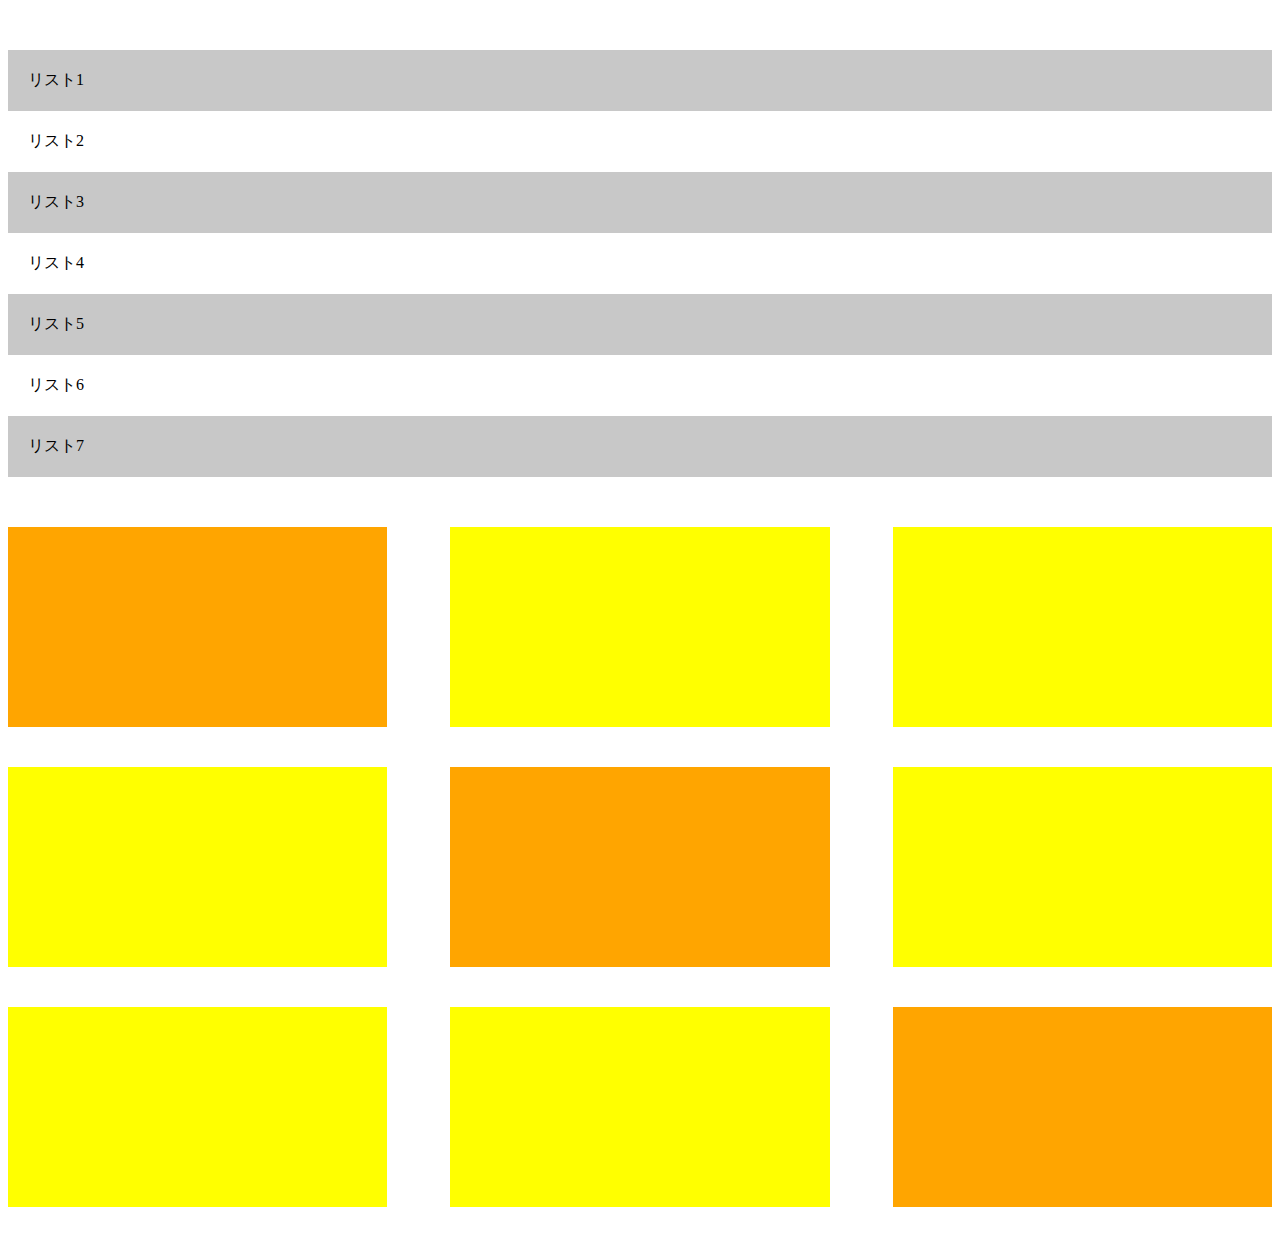
<file: chapter8_exercise/index.html>
<!DOCTYPE html>
<html lang="jp">
<head>
    <meta charset="UTF-8">
    <meta name="viewport" content="width=device-width, initial-scale=1.0">
    <title>Chapter8 Exercise</title>
    <link rel="stylesheet" href="style.css">
</head>
<body>
    <div class="container-list">
        <ul>
            <li class="list"><p>リスト1</p></li>
            <li class="list"><p>リスト2</p></li>
            <li class="list"><p>リスト3</p></li>
            <li class="list"><p>リスト4</p></li>
            <li class="list"><p>リスト5</p></li>
            <li class="list"><p>リスト6</p></li>
            <li class="list"><p>リスト7</p></li>
        </ul>
    </div>
    <div class="container-box">
        <ul>
            <li class="box"></li>
            <li class="box"></li>
            <li class="box"></li>
            <li class="box"></li>
            <li class="box"></li>
            <li class="box"></li>
            <li class="box"></li>
            <li class="box"></li>
            <li class="box"></li>
        </ul>
    </div>
</body>
</html>
</file>
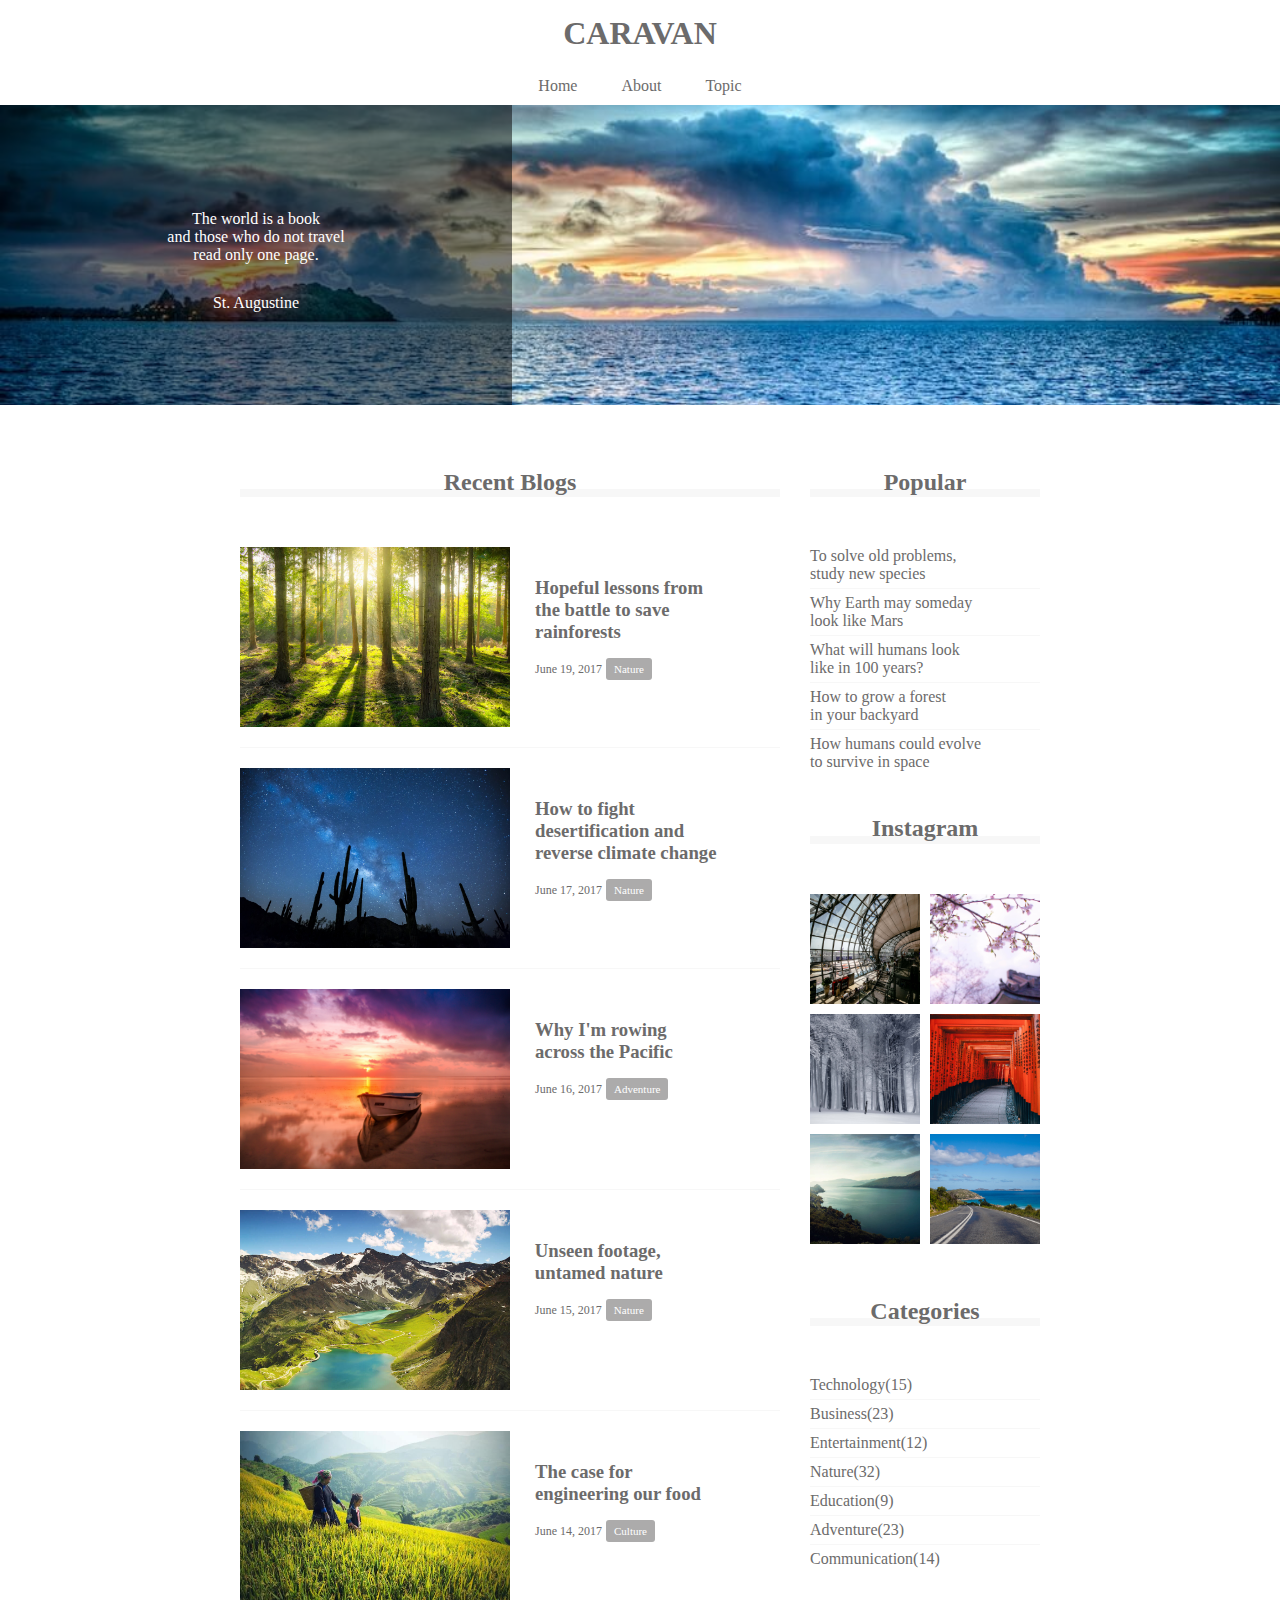
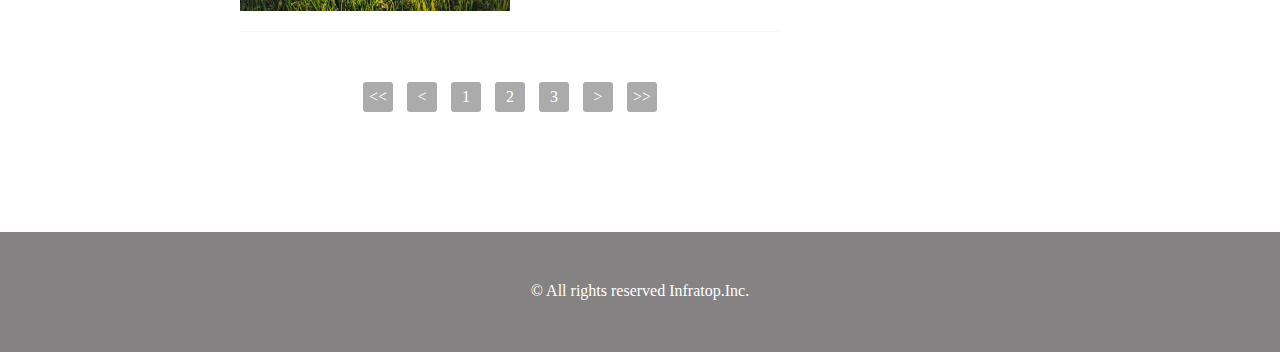
<file: confirmation/confirmation.html>
<!DOCTYPE html>
<html lang="ja">
<head>
    <meta charset="UTF-8">
    <title>Chapter6</title>
    <link rel="stylesheet" href="confirmation.css">
</head>
<body>

    <!-- header -->
    <header>
        <h1 class="headline">
            <a href="index.html">CARAVAN</a>
        </h1>
    </header>
    <!-- header -->

    <!-- nav -->
    <nav>
        <ul class="nav-list">
            <li class="nav-list-item">
                <a href="index.html">Home</a>
            </li>
            <li class="nav-list-item">About</li>
            <li class="nav-list-item">Topic</li>
        </ul>
    </nav>
    <!-- nav -->

    <!-- main-visual -->
    <div class="main-visual">
        <div class="main-visual-content">
            <p class="main-visual-text">
                The world is a book<br>
                and those who do not travel<br>
                read only one page.
            </p>
            <p class="main-visual-name">
                St. Augustine
            </p>
        </div>
    </div>
    <!-- main-visual -->

    <!-- main -->
    <main class="clearfix">
        <section class="blog">
            <h2 class="blog-headline">Recent Blogs</h2>
            <div class="blog-box">

                <!-- blog1 -->
                <div class="blog-item clearfix">
                    <img src="img/forest.jpg" alt="#" class="blog-image">
                    <section class="blog-text">
                        <h3 class="blog-text-headline">
                            <a href="single.html">
                                Hopeful lessons from<br>
                                the battle to save<br>
                                rainforests
                            </a>
                        </h3>
                        <p class="blog-date">June 19, 2017</p>
                        <span class="category">Nature</span>
                    </section>
                </div>
                <!-- blog1 -->

                <!-- blog2 -->
                <div class="blog-item clearfix">
                    <img src="img/desert.jpg" alt="#" class="blog-image">
                    <section class="blog-text">
                        <h3 class="blog-text-headline">
                            <a href="single.html">
                                How to fight<br>
                                desertification and<br>
                                reverse climate change
                            </a>
                        </h3>
                        <p class="blog-date">June 17, 2017</p>
                        <span class="category">Nature</span>
                    </section>
                </div>
                <!-- blog2 -->
                
                <!-- blog3 -->
                    <div class="blog-item clearfix">
                        <img src="img/sunset.jpg" alt="#" class="blog-image">
                        <section class="blog-text">
                            <h3 class="blog-text-headline">
                                <a href="single.html">
                                    Why I'm rowing<br>
                                    across the Pacific
                                </a>
                            </h3>
                            <p class="blog-date">June 16, 2017</p>
                            <span class="category">Adventure</span>
                        </section>
                    </div>
                <!-- blog3 -->

                <!-- blog4 -->
                <div class="blog-item clearfix">
                    <img src="img/italy.jpg" alt="#" class="blog-image">
                    <section class="blog-text">
                        <h3 class="blog-text-headline">
                            <a href="single.html">
                                Unseen footage,<br>
                                untamed nature
                            </a>
                        </h3>
                        <p class="blog-date">June 15, 2017</p>
                        <span class="category">Nature</span>
                    </section>
                </div>
                <!-- blog4 -->

                <!-- blog5 -->
                <div class="blog-item clearfix">
                    <img src="img/asia.jpg" alt="#" class="blog-image">
                    <section class="blog-text">
                        <h3 class="blog-text-headline">
                            <a href="single.html">
                                The case for<br>
                                engineering our food
                            </a>
                        </h3>
                        <p class="blog-date">June 14, 2017</p>
                        <span class="category">Culture</span>
                    </section>
                </div>
                <!-- blog5 -->   
            </div>

            <!-- pagination -->
            <div class="pagination">
                <p><<</p>
                <p><</p>
                <p>1</p>
                <p>2</p>
                <p>3</p>
                <p>></p>
                <p>>></p>
            </div>
            <!-- pagination -->

        </section>
        <div class="sidebar">
            <section class="popular">
              <h2 class="sidebar-headline">Popular</h2>
              <div class="sidebar-contents">
                <p class="popular-text">To solve old problems,<br>study new species</p>
                <p class="popular-text">Why Earth may someday<br>look like Mars</p>
                <p class="popular-text">What will humans look<br>like in 100 years?</p>
                <p class="popular-text">How to grow a forest<br>in your backyard</p>
                <p class="popular-text">How humans could evolve<br>to survive in space</p>
              </div>
            </section>
            <section class="instagram">
                <h2 class="instagram-headline">Instagram</h2>
                <div class="sidebar-contents clearfix">
                    <div class="instagram-box"></div>
                    <div class="instagram-box"></div>
                    <div class="instagram-box"></div>
                    <div class="instagram-box"></div>
                    <div class="instagram-box"></div>
                    <div class="instagram-box"></div>
                </div>
            </section>
            <section class="categories">
                <h2 class="categories-headline">Categories</h2>
                <div class="sidebar-contents">
                    <p class="categories-text">Technology(15)</p>
                    <p class="categories-text">Business(23)</p>
                    <p class="categories-text">Entertainment(12)</p>
                    <p class="categories-text">Nature(32)</p>
                    <p class="categories-text">Education(9)</p>
                    <p class="categories-text">Adventure(23)</p>
                    <p class="categories-text">Communication(14)</p>
                </div>
            </section>
          </div>
        </main>
    <!-- main -->

    <!-- footer -->
    <footer>
        <p class="footer-text">©︎ All rights reserved Infratop.Inc.</p>
    </footer>
    <!-- footer -->


</body>
</html>
</file>
<file: chapter8_exercise/style.css>
ul {
    list-style: none;
    margin: 0;
    padding: 0;
}

.conttainer-list {
    width: 100%;
}

.list > p {
    padding: 20px;
    margin: 0;
}

.list:first-child {
    margin: 50px 0 0 0;
}

.list:nth-child(odd) {
    background-color: rgb(200, 200, 200);
}


.container-box {
    width: 100%;
    margin: 50px 0px;
}

.box {
    width: 30%;
    height: 200px;
    background-color: yellow;
    margin: 0px 5% 40px 0;
    padding: 0;
    float: left;
}

.box:nth-child(3), .box:nth-child(6), .box:nth-child(9) {
    margin: 0 0 40px 0;
}

.box:first-child, .box:last-child, .box:nth-child(5) {
    background-color: orange;
}
</file>
<file: confirmation/confirmation.css>
* {
    margin: 0;
    padding: 0;
    box-sizing: border-box;
    color: #6c6b6b;
}

a {
    text-decoration: none;
}

.clearfix::after {
    content: "";
    display: block;
    clear: both;
}


/* header *//* header *//* header *//* header */
header {
    margin: 15px 0;
    width: 100%;
    text-align: center;
}

header .headline {
    font-size: 32px;
}
/* header *//* header *//* header *//* header */


/* nav *//* nav *//* nav *//* nav *//* nav *//* nav */
.nav-list {
    text-align: center;
    padding: 10px 0;
    margin: 0 auto;
}

.nav-list-item {
    list-style: none;
    display: inline-block;
    margin: 0 20px;
}
/* nav *//* nav *//* nav *//* nav *//* nav *//* nav */


/* main-visual *//* main-visual *//* main-visual */
.main-visual {
    width: 100%;
    height: 300px;
    background-image: url(img/mv.jpg);
    background-size: cover;
    background-position: center;
}

.main-visual-content {
    width: 40%;
    height: 300px;
    background-color: rgba( 0, 0, 0, 0.5);
    text-align: center;
    padding-top: 105px;
}

.main-visual-text {
    color: #fff;
}

.main-visual-name {
    margin-top: 30px;
    color: #fff;
}
/* main-visual *//* main-visual *//* main-visual */


/* main *//* main *//* main *//* main *//* main */
main {
    width: 800px;
    margin: 0 auto;
    padding: 70px 0;
}

.blog {
    width: 540px;
    float: left;
    margin-right: 30px;
}

.blog-headline {
    border-bottom: 8px solid #f7f7f7;
    text-align: center;
    line-height: 0.6;
}

.blog-box {
    padding-top: 50px;
}

.blog-item {
    padding-bottom: 20px;
    margin-bottom: 20px;
    border-bottom: 1px solid #f7f7f7;
}

.blog-image {
    float: left;
    height: 180px;
}

.blog-text-headline {
    padding-bottom: 15px;
}

.blog-text {
    float: left;
    padding: 30px 0 0 25px;
}

.blog-date {
    display: inline-block;
    font-size: 12px;
}

.category {
    display: inline-block;
    padding: 5px 8px;
    background-color: #acabab;
    border-radius: 3px;
    color: #fff;
    font-size: 11px;

}

/* pagination */
.pagination {
    text-align: center;
    margin: 50px 0;
}

.pagination > p {
    width: 30px;
    height: 30px;
    display: inline-block;
    color: white;
    background-color: #acabab;
    border-radius: 3px;
    margin: 0 5px;
    line-height: 30px;
}

/* pagination */

/* sidebar *//* sidebar *//* sidebar *//* sidebar */
.sidebar {
    width: 230px;
    float: left;
}

.sidebar-headline, .instagram-headline, .categories-headline {
    border-bottom: 8px solid #f7f7f7;
    text-align: center;
    line-height: 0.6;
}
.sidebar-contents {
    padding: 50px 0;
}
.popular-text, .categories-text {
    padding-bottom: 5px;
    border-bottom: 1px solid #f7f7f7;
    margin-bottom: 5px;
}
.popular-text:last-child, .categories-text:last-child {
    margin: 0;
    padding: 0;
    border: none;
}
.instagram-box {
    float: left;
    width: 110px;
    padding-top: 110px;
    background-size: cover;
    background-position: center;
}
.instagram-box:nth-child(odd) {
    margin: 0 10px 10px 0;
}
.instagram-box:nth-child(1) {
    background-image: url(img/airport.jpg);
}
.instagram-box:nth-child(2) {
    background-image: url(img/japan.jpg);
}
.instagram-box:nth-child(3) {
    background-image: url(img/snow.jpg);
}
.instagram-box:nth-child(4) {
    background-image: url(img/japan2.jpg);
}
.instagram-box:nth-child(5) {
    background-image: url(img/lake.jpg);
}
.instagram-box:nth-child(6) {
    background-image: url(img/road.jpg);
}
/* sidebar *//* sidebar *//* sidebar *//* sidebar */
/* main *//* main *//* main *//* main *//* main */


/* footer *//* footer *//* footer *//* footer */
footer {
    width: 100%;
    height: 120px;
    text-align: center;
    padding: 50px 0;
    background-color: #848282;
}

.footer-text {
    color: #fff;
}
/* footer *//* footer *//* footer *//* footer */
</file>
